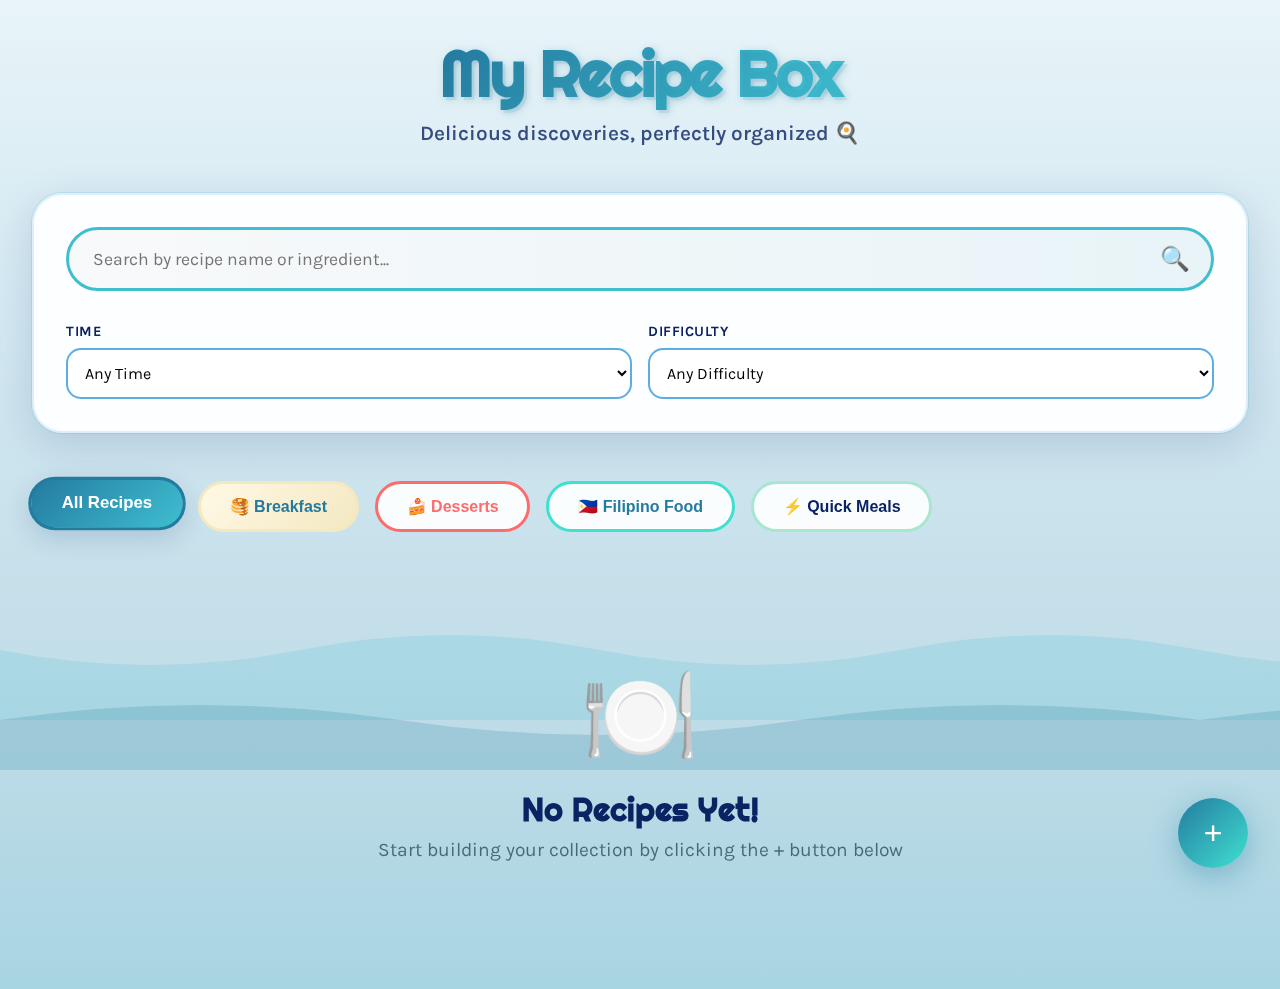
<file: index.html>
<!DOCTYPE html>
<html lang="en">
<head>
    <meta charset="UTF-8">
    <meta name="viewport" content="width=device-width, initial-scale=1.0">
    <title>My Recipe Collection</title>
    <link href="https://fonts.googleapis.com/css2?family=Righteous&family=Karla:wght@400;600;700&display=swap" rel="stylesheet">
    <link rel="stylesheet" href="styles.css">
</head>
<body>
    <div class="container">
        <header>
            <h1>My Recipe Box</h1>
            <p class="tagline">Delicious discoveries, perfectly organized 🍳</p>
        </header>
        
        <div class="search-filter-section">
            <div class="search-box">
                <input type="text" id="searchInput" placeholder="Search by recipe name or ingredient...">
            </div>
            
            <div class="filters">
                <div class="filter-group">
                    <label>Time</label>
                    <select id="timeFilter">
                        <option value="">Any Time</option>
                        <option value="quick">Under 30 min</option>
                        <option value="medium">30-60 min</option>
                        <option value="long">Over 60 min</option>
                    </select>
                </div>
                
                <div class="filter-group">
                    <label>Difficulty</label>
                    <select id="difficultyFilter">
                        <option value="">Any Difficulty</option>
                        <option value="easy">Easy</option>
                        <option value="medium">Medium</option>
                        <option value="hard">Hard</option>
                    </select>
                </div>
            </div>
        </div>
        
        <div class="category-pills">
            <button class="category-pill all active" data-category="all">All Recipes</button>
            <button class="category-pill breakfast" data-category="breakfast">🥞 Breakfast</button>
            <button class="category-pill desserts" data-category="desserts">🍰 Desserts</button>
            <button class="category-pill filipino" data-category="filipino">🇵🇭 Filipino Food</button>
            <button class="category-pill quick" data-category="quick">⚡ Quick Meals</button>
        </div>
        
        <div class="recipes-grid" id="recipesGrid">
            <!-- Recipe cards will be inserted here by JavaScript -->
        </div>
        
        <div class="no-results" id="noResults" style="display: none;">
            No recipes found. Try adjusting your filters! 🔍
        </div>
        
        <div class="empty-state" id="emptyState">
            <div class="empty-icon">🍽️</div>
            <h2>No Recipes Yet!</h2>
            <p>Start building your collection by clicking the + button below</p>
        </div>
    </div>
    
    <button class="add-recipe-btn" id="addRecipeBtn" title="Add New Recipe">+</button>
    
    <!-- Add/Edit Recipe Form Modal -->
    <div class="modal" id="recipeFormModal">
        <div class="modal-content form-modal">
            <div class="form-modal-header">
                <h2 id="formModalTitle">Add New Recipe</h2>
                <button class="close-modal" id="closeFormModal">×</button>
            </div>
            <div class="form-modal-body">
                <form id="recipeForm">
                    <input type="hidden" id="recipeId">
                    
                    <div class="form-section">
                        <h3>Basic Information</h3>
                        
                        <div class="form-group">
                            <label for="recipeTitle">Recipe Name *</label>
                            <input type="text" id="recipeTitle" required placeholder="e.g., Chocolate Chip Cookies">
                        </div>
                        
                        <div class="form-group">
                            <label for="recipeDescription">Description *</label>
                            <textarea id="recipeDescription" required placeholder="What makes this recipe special?"></textarea>
                        </div>
                        
                        <div class="form-row">
                            <div class="form-group">
                                <label for="recipeEmoji">Emoji</label>
                                <input type="text" id="recipeEmoji" placeholder="🍪" maxlength="2">
                            </div>
                            
                            <div class="form-group">
                                <label for="recipeCategory">Category *</label>
                                <select id="recipeCategory" required>
                                    <option value="">Select Category</option>
                                    <option value="breakfast">Breakfast</option>
                                    <option value="desserts">Desserts</option>
                                    <option value="filipino">Filipino Food</option>
                                    <option value="quick">Quick Meals</option>
                                </select>
                            </div>
                        </div>
                    </div>
                    
                    <div class="form-section">
                        <h3>Timing & Details</h3>
                        
                        <div class="form-row">
                            <div class="form-group">
                                <label for="prepTime">Prep Time *</label>
                                <input type="text" id="prepTime" required placeholder="e.g., 15 min">
                            </div>
                            
                            <div class="form-group">
                                <label for="cookTime">Cook Time *</label>
                                <input type="text" id="cookTime" required placeholder="e.g., 30 min">
                            </div>
                            
                            <div class="form-group">
                                <label for="totalTime">Total Time *</label>
                                <input type="text" id="totalTime" required placeholder="e.g., 45 min">
                            </div>
                        </div>
                        
                        <div class="form-row">
                            <div class="form-group">
                                <label for="servings">Servings *</label>
                                <input type="number" id="servings" required placeholder="4">
                            </div>
                            
                            <div class="form-group">
                                <label for="difficulty">Difficulty *</label>
                                <select id="difficulty" required>
                                    <option value="">Select Difficulty</option>
                                    <option value="easy">Easy</option>
                                    <option value="medium">Medium</option>
                                    <option value="hard">Hard</option>
                                </select>
                            </div>
                        </div>
                        
                        <div class="form-group">
                            <label>Dietary Options</label>
                            <div class="checkbox-group">
                                <label><input type="checkbox" value="vegetarian" class="dietary-checkbox"> Vegetarian</label>
                                <label><input type="checkbox" value="vegan" class="dietary-checkbox"> Vegan</label>
                                <label><input type="checkbox" value="gluten-free" class="dietary-checkbox"> Gluten-Free</label>
                                <label><input type="checkbox" value="dairy-free" class="dietary-checkbox"> Dairy-Free</label>
                            </div>
                        </div>
                    </div>
                    
                    <div class="form-section">
                        <h3>Ingredients</h3>
                        <div id="ingredientsList"></div>
                        <button type="button" class="add-item-btn" id="addIngredientBtn">+ Add Ingredient</button>
                    </div>
                    
                    <div class="form-section">
                        <h3>Instructions</h3>
                        <div id="stepsList"></div>
                        <button type="button" class="add-item-btn" id="addStepBtn">+ Add Step</button>
                    </div>
                    
                    <div class="form-section">
                        <h3>Additional Info (Optional)</h3>
                        
                        <div class="form-group">
                            <label for="tips">Tips & Tricks</label>
                            <textarea id="tips" placeholder="Any helpful tips for making this recipe?"></textarea>
                        </div>
                        
                        <div class="form-group">
                            <label for="substitutions">Substitutions & Variations</label>
                            <textarea id="substitutions" placeholder="Alternative ingredients or variations?"></textarea>
                        </div>
                    </div>
                    
                    <div class="form-actions">
                        <button type="button" class="btn-secondary" id="cancelFormBtn">Cancel</button>
                        <button type="submit" class="btn-primary">Save Recipe</button>
                    </div>
                </form>
            </div>
        </div>
    </div>
    
    <!-- Modal -->
    <div class="modal" id="recipeModal">
        <div class="modal-content">
            <div class="modal-header" id="modalHeader">
                <button class="close-modal" id="closeModal">×</button>
                <button class="jump-to-recipe" onclick="document.getElementById('recipeContent').scrollIntoView({behavior: 'smooth'})">
                    Jump to Recipe ↓
                </button>
            </div>
            <div class="modal-body" id="modalBody">
                <!-- Recipe details will be inserted here by JavaScript -->
            </div>
            <div class="modal-footer">
                <button class="btn-edit" id="editRecipeBtn">✏️ Edit Recipe</button>
                <button class="btn-delete" id="deleteRecipeBtn">🗑️ Delete Recipe</button>
            </div>
        </div>
    </div>

    <script src="script.js"></script>
</body>
</html>
</file>
<file: styles.css>
:root {
    /* Ocean Theme Colors */
    --deep-ocean: #0A2463;
    --ocean-blue: #247BA0;
    --sea-foam: #3FBED0;
    --turquoise: #40E0D0;
    --aqua: #00CED1;
    --coral: #FF6B6B;
    --sand: #F4E8C1;
    --wave-blue: #5DADE2;
    --seafoam-light: #A8E6CF;
    --pearl: #F8F9FA;
    --navy: #1B3A4B;
    --shadow: rgba(10, 36, 99, 0.15);
}

* {
    margin: 0;
    padding: 0;
    box-sizing: border-box;
}

body {
    font-family: 'Karla', sans-serif;
    background: linear-gradient(180deg, #E8F4F8 0%, #D4E9F2 30%, #C1DDE8 70%, #A8D5E2 100%);
    color: var(--navy);
    min-height: 100vh;
    position: relative;
    overflow-x: hidden;
}

/* Animated wave background */
body::before {
    content: '';
    position: fixed;
    bottom: 0;
    left: 0;
    width: 100%;
    height: 300px;
    background: url('data:image/svg+xml,<svg xmlns="http://www.w3.org/2000/svg" viewBox="0 0 1200 120" preserveAspectRatio="none"><path d="M0,50 Q150,80 300,50 T600,50 T900,50 T1200,50 L1200,120 L0,120 Z" fill="%233FBED0" opacity="0.3"/></svg>') repeat-x;
    background-size: 1200px 120px;
    animation: wave 15s linear infinite;
    z-index: 0;
    opacity: 0.6;
}

/* Second wave layer */
body::after {
    content: '';
    position: fixed;
    bottom: 0;
    left: 0;
    width: 100%;
    height: 250px;
    background: url('data:image/svg+xml,<svg xmlns="http://www.w3.org/2000/svg" viewBox="0 0 1200 120" preserveAspectRatio="none"><path d="M0,70 Q200,40 400,70 T800,70 T1200,70 L1200,120 L0,120 Z" fill="%23247BA0" opacity="0.4"/></svg>') repeat-x;
    background-size: 1200px 120px;
    animation: wave 20s linear infinite reverse;
    z-index: 0;
    opacity: 0.5;
}

@keyframes wave {
    0% {
        background-position-x: 0;
    }
    100% {
        background-position-x: 1200px;
    }
}

/* Floating bubbles */
@keyframes float-bubble {
    0% {
        transform: translateY(0) scale(1);
        opacity: 0.6;
    }
    50% {
        opacity: 0.8;
    }
    100% {
        transform: translateY(-100vh) scale(0.8);
        opacity: 0;
    }
}

.container {
    max-width: 1400px;
    margin: 0 auto;
    padding: 2rem;
    position: relative;
    z-index: 1;
}

header {
    text-align: center;
    margin-bottom: 3rem;
    animation: slideDown 0.8s ease-out;
}

@keyframes slideDown {
    from {
        opacity: 0;
        transform: translateY(-30px);
    }
    to {
        opacity: 1;
        transform: translateY(0);
    }
}

h1 {
    font-family: 'Righteous', cursive;
    font-size: 4rem;
    background: linear-gradient(135deg, var(--deep-ocean), var(--ocean-blue), var(--sea-foam), var(--turquoise));
    -webkit-background-clip: text;
    -webkit-text-fill-color: transparent;
    background-clip: text;
    margin-bottom: 0.5rem;
    text-shadow: 3px 3px 0 rgba(36, 123, 160, 0.1);
    letter-spacing: -2px;
    filter: drop-shadow(2px 2px 4px rgba(36, 123, 160, 0.3));
}

.tagline {
    font-size: 1.3rem;
    color: var(--deep-ocean);
    opacity: 0.8;
    font-weight: 600;
}

.search-filter-section {
    background: rgba(255, 255, 255, 0.95);
    padding: 2rem;
    border-radius: 30px;
    box-shadow: 0 10px 40px var(--shadow), 
                0 0 0 1px rgba(63, 190, 208, 0.2);
    margin-bottom: 3rem;
    animation: fadeIn 1s ease-out 0.2s backwards;
    backdrop-filter: blur(10px);
    border: 2px solid rgba(93, 173, 226, 0.2);
}

@keyframes fadeIn {
    from {
        opacity: 0;
        transform: translateY(20px);
    }
    to {
        opacity: 1;
        transform: translateY(0);
    }
}

.search-box {
    position: relative;
    margin-bottom: 2rem;
}

.search-box input {
    width: 100%;
    padding: 1.2rem 3.5rem 1.2rem 1.5rem;
    border: 3px solid var(--sea-foam);
    border-radius: 50px;
    font-size: 1.1rem;
    font-family: 'Karla', sans-serif;
    transition: all 0.3s ease;
    background: linear-gradient(to right, #F8F9FA, #E8F4F8);
}

.search-box input:focus {
    outline: none;
    border-color: var(--ocean-blue);
    box-shadow: 0 0 0 5px rgba(36, 123, 160, 0.1);
    transform: translateY(-2px);
    background: white;
}

.search-box::after {
    content: '🔍';
    position: absolute;
    right: 1.5rem;
    top: 50%;
    transform: translateY(-50%);
    font-size: 1.5rem;
}

.filters {
    display: grid;
    grid-template-columns: repeat(auto-fit, minmax(200px, 1fr));
    gap: 1rem;
}

.filter-group label {
    display: block;
    font-weight: 700;
    margin-bottom: 0.5rem;
    color: var(--deep-ocean);
    font-size: 0.9rem;
    text-transform: uppercase;
    letter-spacing: 0.5px;
}

.filter-group select {
    width: 100%;
    padding: 0.8rem;
    border: 2px solid var(--wave-blue);
    border-radius: 15px;
    font-family: 'Karla', sans-serif;
    font-size: 1rem;
    background: white;
    cursor: pointer;
    transition: all 0.3s ease;
}

.filter-group select:hover {
    border-color: var(--ocean-blue);
    transform: translateY(-2px);
    box-shadow: 0 4px 12px rgba(36, 123, 160, 0.15);
}

.category-pills {
    display: flex;
    gap: 1rem;
    flex-wrap: wrap;
    margin-bottom: 2rem;
    animation: fadeIn 1s ease-out 0.4s backwards;
}

.category-pill {
    padding: 0.8rem 1.8rem;
    border-radius: 50px;
    font-weight: 700;
    cursor: pointer;
    transition: all 0.3s ease;
    border: 3px solid;
    background: rgba(255, 255, 255, 0.9);
    font-size: 1rem;
    backdrop-filter: blur(5px);
}

.category-pill.all {
    border-color: var(--deep-ocean);
    color: var(--deep-ocean);
}

.category-pill.breakfast {
    border-color: var(--sand);
    color: var(--ocean-blue);
    background: linear-gradient(135deg, #FFF9E6, #F4E8C1);
}

.category-pill.desserts {
    border-color: var(--coral);
    color: var(--coral);
}

.category-pill.filipino {
    border-color: var(--turquoise);
    color: var(--ocean-blue);
}

.category-pill.quick {
    border-color: var(--seafoam-light);
    color: var(--deep-ocean);
}

.category-pill:hover, .category-pill.active {
    transform: translateY(-3px) scale(1.05);
    box-shadow: 0 8px 25px var(--shadow);
}

.category-pill.active {
    background: linear-gradient(135deg, var(--ocean-blue), var(--sea-foam));
    color: white;
    border-color: var(--ocean-blue);
}

.recipes-grid {
    display: grid;
    grid-template-columns: repeat(auto-fill, minmax(350px, 1fr));
    gap: 2rem;
    animation: fadeIn 1s ease-out 0.6s backwards;
}

.recipe-card {
    background: rgba(255, 255, 255, 0.95);
    border-radius: 25px;
    overflow: hidden;
    box-shadow: 0 8px 30px var(--shadow);
    transition: all 0.4s ease;
    cursor: pointer;
    border: 3px solid transparent;
    backdrop-filter: blur(10px);
}

.recipe-card:hover {
    transform: translateY(-10px) rotate(-1deg);
    box-shadow: 0 15px 50px rgba(10, 36, 99, 0.25),
                0 0 30px rgba(63, 190, 208, 0.3);
}

.recipe-card.breakfast:hover {
    border-color: var(--sand);
}

.recipe-card.desserts:hover {
    border-color: var(--coral);
}

.recipe-card.filipino:hover {
    border-color: var(--turquoise);
}

.recipe-card.quick:hover {
    border-color: var(--seafoam-light);
}

.recipe-image {
    width: 100%;
    height: 220px;
    background: linear-gradient(135deg, var(--ocean-blue), var(--sea-foam), var(--turquoise));
    display: flex;
    align-items: center;
    justify-content: center;
    font-size: 4rem;
    position: relative;
    overflow: hidden;
}

.recipe-image::before {
    content: '';
    position: absolute;
    top: -50%;
    left: -50%;
    width: 200%;
    height: 200%;
    background: radial-gradient(circle, rgba(255,255,255,0.4) 0%, transparent 70%);
    animation: shimmer 4s ease-in-out infinite;
}

@keyframes shimmer {
    0%, 100% { transform: translate(0, 0); }
    50% { transform: translate(10%, 10%); }
}

.recipe-content {
    padding: 1.5rem;
}

.recipe-title {
    font-family: 'Righteous', cursive;
    font-size: 1.6rem;
    margin-bottom: 0.5rem;
    color: var(--deep-ocean);
    line-height: 1.2;
}

.recipe-description {
    color: var(--navy);
    opacity: 0.7;
    margin-bottom: 1rem;
    line-height: 1.5;
}

.recipe-meta {
    display: flex;
    gap: 1rem;
    flex-wrap: wrap;
    margin-bottom: 1rem;
    font-size: 0.9rem;
}

.meta-item {
    display: flex;
    align-items: center;
    gap: 0.3rem;
    background: linear-gradient(135deg, #E8F4F8, #D4E9F2);
    padding: 0.4rem 0.8rem;
    border-radius: 20px;
    font-weight: 600;
    color: var(--ocean-blue);
}

.recipe-tags {
    display: flex;
    gap: 0.5rem;
    flex-wrap: wrap;
}

.tag {
    padding: 0.3rem 0.8rem;
    border-radius: 15px;
    font-size: 0.8rem;
    font-weight: 700;
    text-transform: uppercase;
    letter-spacing: 0.5px;
}

.tag.breakfast {
    background: var(--sand);
    color: var(--deep-ocean);
}

.tag.desserts {
    background: var(--coral);
    color: white;
}

.tag.filipino {
    background: var(--turquoise);
    color: white;
}

.tag.quick {
    background: var(--seafoam-light);
    color: var(--deep-ocean);
}

.modal {
    display: none;
    position: fixed;
    top: 0;
    left: 0;
    width: 100%;
    height: 100%;
    background: rgba(10, 36, 99, 0.85);
    z-index: 1000;
    overflow-y: auto;
    animation: fadeIn 0.3s ease-out;
    backdrop-filter: blur(5px);
}

.modal.active {
    display: flex;
    align-items: center;
    justify-content: center;
    padding: 2rem;
}

.modal-content {
    background: white;
    max-width: 900px;
    width: 100%;
    border-radius: 30px;
    overflow: hidden;
    position: relative;
    animation: slideUp 0.4s ease-out;
    box-shadow: 0 20px 60px rgba(10, 36, 99, 0.4);
}

@keyframes slideUp {
    from {
        opacity: 0;
        transform: translateY(50px);
    }
    to {
        opacity: 1;
        transform: translateY(0);
    }
}

.modal-header {
    height: 300px;
    background: linear-gradient(135deg, var(--deep-ocean), var(--ocean-blue), var(--sea-foam));
    display: flex;
    align-items: center;
    justify-content: center;
    font-size: 6rem;
    position: relative;
    overflow: hidden;
}

.modal-header::before {
    content: '';
    position: absolute;
    top: 0;
    left: 0;
    width: 100%;
    height: 100%;
    background: url('data:image/svg+xml,<svg xmlns="http://www.w3.org/2000/svg" viewBox="0 0 1200 120" preserveAspectRatio="none"><path d="M0,50 Q150,80 300,50 T600,50 T900,50 T1200,50 L1200,0 L0,0 Z" fill="rgba(255,255,255,0.1)"/></svg>') repeat-x;
    background-size: 1200px 120px;
    animation: wave 10s linear infinite;
    opacity: 0.3;
}

.close-modal {
    position: absolute;
    top: 1rem;
    right: 1rem;
    width: 40px;
    height: 40px;
    background: white;
    border: none;
    border-radius: 50%;
    cursor: pointer;
    font-size: 1.5rem;
    display: flex;
    align-items: center;
    justify-content: center;
    transition: all 0.3s ease;
    z-index: 10;
    box-shadow: 0 4px 12px rgba(0, 0, 0, 0.2);
}

.close-modal:hover {
    transform: rotate(90deg) scale(1.1);
    background: var(--ocean-blue);
    color: white;
}

.jump-to-recipe {
    position: absolute;
    bottom: 1rem;
    left: 50%;
    transform: translateX(-50%);
    background: white;
    color: var(--ocean-blue);
    border: none;
    padding: 1rem 2rem;
    border-radius: 50px;
    font-weight: 700;
    font-size: 1rem;
    cursor: pointer;
    transition: all 0.3s ease;
    box-shadow: 0 5px 20px rgba(0, 0, 0, 0.2);
    font-family: 'Karla', sans-serif;
}

.jump-to-recipe:hover {
    transform: translateX(-50%) translateY(-3px);
    box-shadow: 0 8px 30px rgba(0, 0, 0, 0.3);
    background: var(--ocean-blue);
    color: white;
}

.modal-body {
    padding: 2rem 3rem 3rem;
}

.modal-title {
    font-family: 'Righteous', cursive;
    font-size: 2.5rem;
    margin-bottom: 0.5rem;
    color: var(--deep-ocean);
}

.modal-description {
    color: var(--navy);
    opacity: 0.7;
    font-size: 1.1rem;
    margin-bottom: 1.5rem;
    line-height: 1.6;
}

.time-info {
    display: flex;
    gap: 2rem;
    margin-bottom: 2rem;
    padding: 1.5rem;
    background: linear-gradient(135deg, #E8F4F8, #D4E9F2);
    border-radius: 20px;
    border: 2px solid var(--sea-foam);
}

.time-item {
    flex: 1;
    text-align: center;
}

.time-label {
    font-size: 0.9rem;
    text-transform: uppercase;
    letter-spacing: 0.5px;
    color: var(--navy);
    opacity: 0.6;
    margin-bottom: 0.3rem;
    font-weight: 700;
}

.time-value {
    font-size: 1.5rem;
    font-weight: 700;
    color: var(--ocean-blue);
}

.section-title {
    font-family: 'Righteous', cursive;
    font-size: 1.8rem;
    margin: 2rem 0 1rem;
    color: var(--deep-ocean);
    padding-left: 1rem;
    border-left: 5px solid var(--ocean-blue);
}

.ingredients-list {
    list-style: none;
    margin-bottom: 2rem;
}

.ingredients-list li {
    padding: 0.8rem 1rem;
    margin-bottom: 0.5rem;
    background: linear-gradient(to right, #E8F4F8, #F8F9FA);
    border-radius: 15px;
    transition: all 0.3s ease;
    cursor: pointer;
    border-left: 3px solid transparent;
}

.ingredients-list li:hover {
    background: linear-gradient(to right, var(--seafoam-light), var(--sea-foam));
    transform: translateX(10px);
    border-left-color: var(--ocean-blue);
}

.ingredients-list li::before {
    content: '✓';
    color: var(--ocean-blue);
    font-weight: 700;
    margin-right: 0.8rem;
    font-size: 1.2rem;
}

.steps-list {
    counter-reset: step-counter;
    list-style: none;
}

.steps-list li {
    counter-increment: step-counter;
    padding: 1.5rem;
    margin-bottom: 1rem;
    background: white;
    border: 3px solid #E8F4F8;
    border-radius: 20px;
    position: relative;
    padding-left: 5rem;
    transition: all 0.3s ease;
}

.steps-list li:hover {
    border-color: var(--sea-foam);
    box-shadow: 0 5px 20px var(--shadow);
    background: linear-gradient(to right, #F8F9FA, white);
}

.steps-list li::before {
    content: counter(step-counter);
    position: absolute;
    left: 1.5rem;
    top: 50%;
    transform: translateY(-50%);
    width: 40px;
    height: 40px;
    background: linear-gradient(135deg, var(--ocean-blue), var(--sea-foam));
    color: white;
    border-radius: 50%;
    display: flex;
    align-items: center;
    justify-content: center;
    font-weight: 700;
    font-size: 1.2rem;
    box-shadow: 0 4px 12px rgba(36, 123, 160, 0.3);
}

.tips-box {
    background: linear-gradient(135deg, rgba(168, 230, 207, 0.3), rgba(63, 190, 208, 0.3));
    padding: 1.5rem;
    border-radius: 20px;
    border-left: 5px solid var(--turquoise);
    margin-top: 2rem;
    backdrop-filter: blur(10px);
}

.tips-box h3 {
    font-family: 'Righteous', cursive;
    color: var(--deep-ocean);
    margin-bottom: 1rem;
    font-size: 1.3rem;
}

.tips-box p {
    line-height: 1.6;
    color: var(--navy);
}

.add-recipe-btn {
    position: fixed;
    bottom: 2rem;
    right: 2rem;
    width: 70px;
    height: 70px;
    background: linear-gradient(135deg, var(--ocean-blue), var(--turquoise));
    border: none;
    border-radius: 50%;
    color: white;
    font-size: 2rem;
    cursor: pointer;
    box-shadow: 0 8px 30px rgba(36, 123, 160, 0.4);
    transition: all 0.3s ease;
    z-index: 100;
}

.add-recipe-btn:hover {
    transform: scale(1.1) rotate(90deg);
    box-shadow: 0 12px 40px rgba(36, 123, 160, 0.6);
    background: linear-gradient(135deg, var(--deep-ocean), var(--ocean-blue));
}

.no-results {
    text-align: center;
    padding: 4rem 2rem;
    font-size: 1.3rem;
    color: var(--navy);
    opacity: 0.6;
}

.empty-state {
    text-align: center;
    padding: 6rem 2rem;
    display: none;
}

.empty-state.show {
    display: block;
}

.empty-icon {
    font-size: 6rem;
    margin-bottom: 1rem;
    animation: float 3s ease-in-out infinite;
}

.empty-state h2 {
    font-family: 'Righteous', cursive;
    font-size: 2rem;
    color: var(--deep-ocean);
    margin-bottom: 0.5rem;
}

.empty-state p {
    color: var(--navy);
    opacity: 0.7;
    font-size: 1.2rem;
}

/* Form Modal Styles */
.form-modal {
    max-width: 800px;
    max-height: 90vh;
    overflow-y: auto;
}

.form-modal-header {
    background: linear-gradient(135deg, var(--deep-ocean), var(--ocean-blue));
    color: white;
    padding: 2rem;
    display: flex;
    justify-content: space-between;
    align-items: center;
    position: sticky;
    top: 0;
    z-index: 10;
}

.form-modal-header h2 {
    font-family: 'Righteous', cursive;
    font-size: 2rem;
    margin: 0;
}

.form-modal-header .close-modal {
    background: rgba(255, 255, 255, 0.2);
    color: white;
    border: 2px solid white;
}

.form-modal-header .close-modal:hover {
    background: white;
    color: var(--ocean-blue);
}

.form-modal-body {
    padding: 2rem;
}

.form-section {
    margin-bottom: 2rem;
    padding-bottom: 2rem;
    border-bottom: 2px solid #E8F4F8;
}

.form-section:last-child {
    border-bottom: none;
}

.form-section h3 {
    font-family: 'Righteous', cursive;
    color: var(--deep-ocean);
    margin-bottom: 1.5rem;
    font-size: 1.5rem;
}

.form-group {
    margin-bottom: 1.5rem;
}

.form-group label {
    display: block;
    font-weight: 700;
    margin-bottom: 0.5rem;
    color: var(--navy);
}

.form-group input,
.form-group select,
.form-group textarea {
    width: 100%;
    padding: 0.8rem;
    border: 2px solid var(--wave-blue);
    border-radius: 10px;
    font-family: 'Karla', sans-serif;
    font-size: 1rem;
    transition: all 0.3s ease;
}

.form-group textarea {
    min-height: 100px;
    resize: vertical;
}

.form-group input:focus,
.form-group select:focus,
.form-group textarea:focus {
    outline: none;
    border-color: var(--ocean-blue);
    box-shadow: 0 0 0 3px rgba(36, 123, 160, 0.1);
}

.form-row {
    display: grid;
    grid-template-columns: repeat(auto-fit, minmax(150px, 1fr));
    gap: 1rem;
}

.checkbox-group {
    display: flex;
    gap: 1.5rem;
    flex-wrap: wrap;
}

.checkbox-group label {
    display: flex;
    align-items: center;
    gap: 0.5rem;
    font-weight: 600;
    cursor: pointer;
}

.checkbox-group input[type="checkbox"] {
    width: 20px;
    height: 20px;
    cursor: pointer;
}

.ingredient-item,
.step-item {
    display: flex;
    gap: 0.5rem;
    margin-bottom: 0.8rem;
}

.ingredient-item input,
.step-item textarea {
    flex: 1;
    padding: 0.8rem;
    border: 2px solid var(--wave-blue);
    border-radius: 10px;
    font-family: 'Karla', sans-serif;
    font-size: 1rem;
}

.step-item textarea {
    min-height: 60px;
    resize: vertical;
}

.remove-item-btn {
    padding: 0.5rem 1rem;
    background: var(--coral);
    color: white;
    border: none;
    border-radius: 10px;
    cursor: pointer;
    font-weight: 700;
    transition: all 0.3s ease;
}

.remove-item-btn:hover {
    background: #e55555;
    transform: scale(1.05);
}

.add-item-btn {
    padding: 0.8rem 1.5rem;
    background: linear-gradient(135deg, var(--sea-foam), var(--turquoise));
    color: white;
    border: none;
    border-radius: 50px;
    cursor: pointer;
    font-weight: 700;
    transition: all 0.3s ease;
    font-family: 'Karla', sans-serif;
    font-size: 1rem;
}

.add-item-btn:hover {
    transform: translateY(-2px);
    box-shadow: 0 5px 15px rgba(63, 190, 208, 0.3);
}

.form-actions {
    display: flex;
    gap: 1rem;
    justify-content: flex-end;
    margin-top: 2rem;
    padding-top: 2rem;
    border-top: 2px solid #E8F4F8;
}

.btn-primary,
.btn-secondary {
    padding: 1rem 2rem;
    border: none;
    border-radius: 50px;
    font-weight: 700;
    font-size: 1rem;
    cursor: pointer;
    transition: all 0.3s ease;
    font-family: 'Karla', sans-serif;
}

.btn-primary {
    background: linear-gradient(135deg, var(--ocean-blue), var(--sea-foam));
    color: white;
}

.btn-primary:hover {
    transform: translateY(-2px);
    box-shadow: 0 8px 25px rgba(36, 123, 160, 0.4);
}

.btn-secondary {
    background: white;
    color: var(--navy);
    border: 2px solid var(--wave-blue);
}

.btn-secondary:hover {
    background: #E8F4F8;
}

.modal-footer {
    padding: 1.5rem 2rem;
    background: #F8F9FA;
    display: flex;
    gap: 1rem;
    justify-content: center;
    border-top: 2px solid #E8F4F8;
}

.btn-edit,
.btn-delete {
    padding: 0.8rem 1.5rem;
    border: none;
    border-radius: 50px;
    font-weight: 700;
    cursor: pointer;
    transition: all 0.3s ease;
    font-family: 'Karla', sans-serif;
}

.btn-edit {
    background: linear-gradient(135deg, var(--ocean-blue), var(--sea-foam));
    color: white;
}

.btn-edit:hover {
    transform: translateY(-2px);
    box-shadow: 0 5px 15px rgba(36, 123, 160, 0.3);
}

.btn-delete {
    background: var(--coral);
    color: white;
}

.btn-delete:hover {
    background: #e55555;
    transform: translateY(-2px);
    box-shadow: 0 5px 15px rgba(255, 107, 107, 0.3);
}

@media (max-width: 768px) {
    h1 {
        font-size: 2.5rem;
    }
    
    .recipes-grid {
        grid-template-columns: 1fr;
    }
    
    .filters {
        grid-template-columns: 1fr;
    }
    
    .modal-body {
        padding: 1.5rem;
    }
    
    .time-info {
        flex-direction: column;
        gap: 1rem;
    }
    
    .category-pills {
        justify-content: center;
    }
}
</file>
